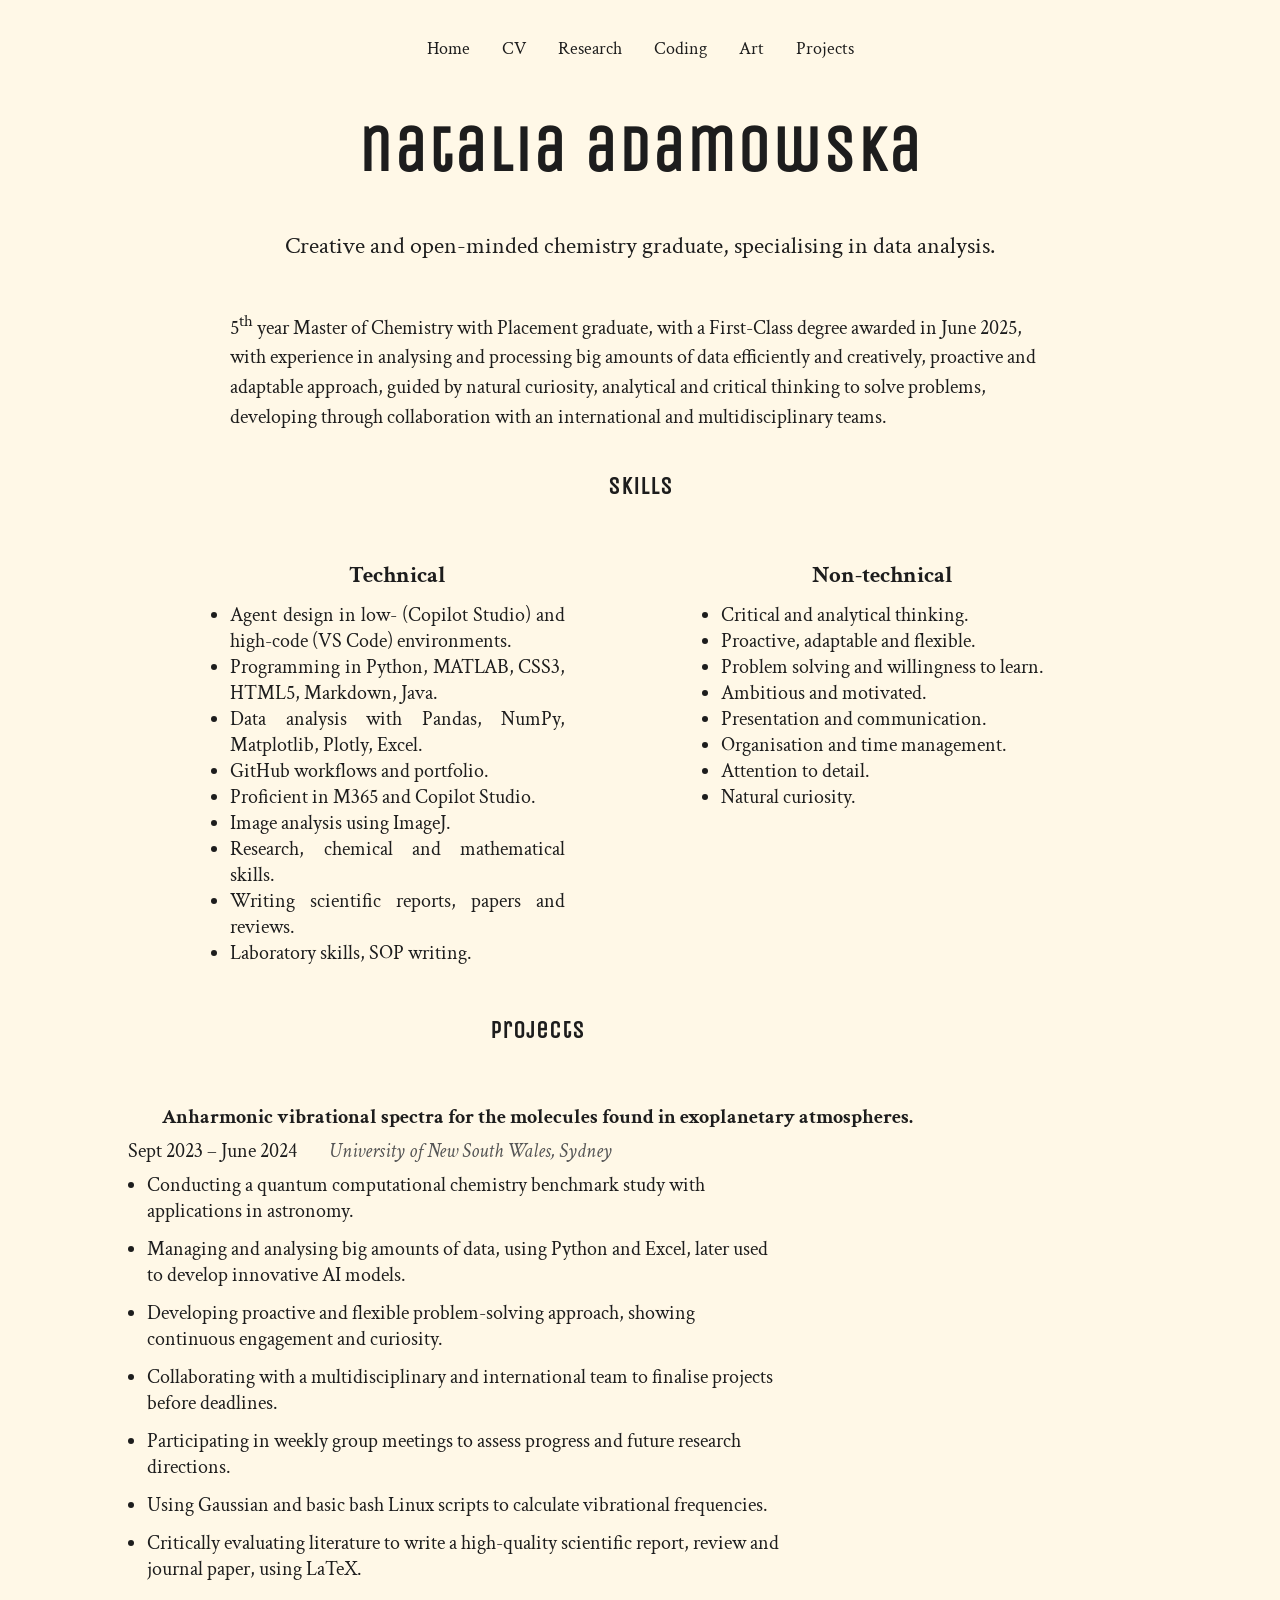
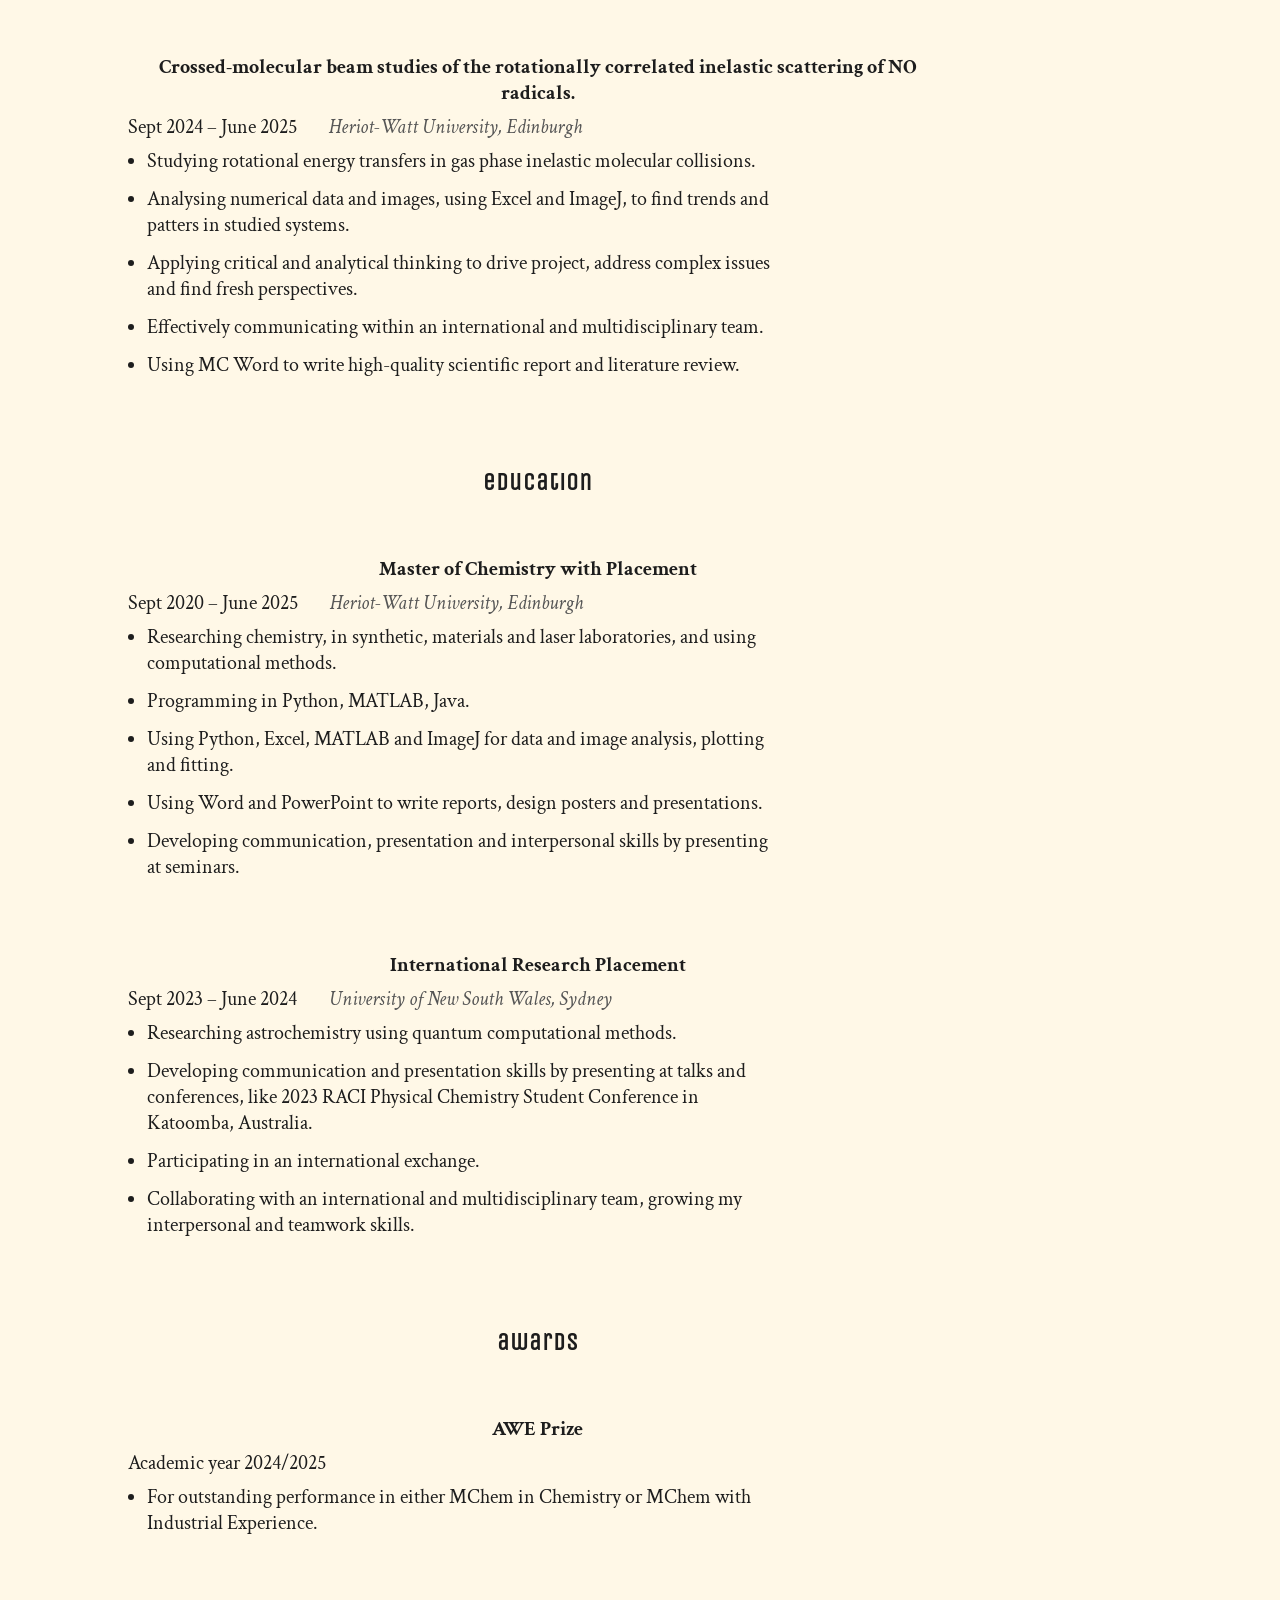
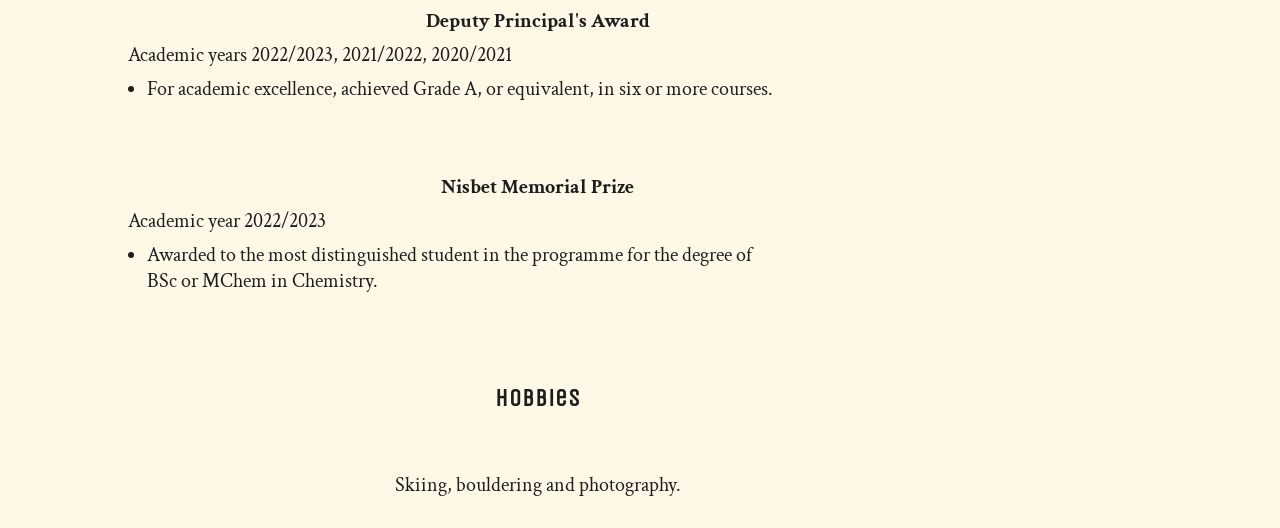
<file: cv.html>
﻿<!DOCTYPE html>
<html lang="en">
<head>
  <meta charset="UTF-8">
  <meta name="viewport" content="width=device-width, initial-scale=1.0">
  <title>Natalia Adamowska | CV</title>
  <link rel="stylesheet" href="css/cv.css">
  <link rel="preconnect" href="https://fonts.googleapis.com">
  <link rel="preconnect" href="https://fonts.gstatic.com" crossorigin>
  <link href="https://fonts.googleapis.com/css2?family=Unica+One&family=Crimson+Text&display=swap" rel="stylesheet">
</head>

<body>

  <header class="header">
    <nav>
      <ul class="nav-links">
        <li><a href="index.html">Home</a></li>
        <li><a href="cv.html">CV</a></li>
        <li><a href="research.html">Research</a></li>
        <li><a href="coding.html">Coding</a></li>
        <li><a href="art.html">Art</a></li>
        <li><a href="projects.html">Projects</a></li>
      </ul>
    </nav>
  </header>

  <div class="header-spacer"></div>

  <main class="cv-document">
    
    <h1>natalia adamowska</h1>

    <section class="intro-section">
      <p class="p1">Creative and open-minded chemistry graduate, specialising in data analysis.</p>
      <p class="p2">5<sup>th</sup> year Master of Chemistry with Placement graduate, with a First-Class degree awarded in June 2025, with
experience in analysing and processing big amounts of data efficiently and creatively, proactive and adaptable
approach, guided by natural curiosity, analytical and critical thinking to solve problems, developing through
collaboration with an international and multidisciplinary teams.</p>
    </section>

    <section class="skills-section">
      <h2>skills</h2>
      <div class="skills-grid">
        <div>
          <h3>Technical</h3>
          <ul>
            <li>Agent design in low- (Copilot Studio) and high-code (VS Code) environments.</li>
            <li>Programming in Python, MATLAB, CSS3, HTML5, Markdown, Java.</li>
            <li>Data analysis with Pandas, NumPy, Matplotlib, Plotly, Excel.</li>
            <li>GitHub workflows and portfolio.</li>
            <li>Proficient in M365 and Copilot Studio.</li>
            <li>Image analysis using ImageJ.</li>
            <li>Research, chemical and mathematical skills.</li>
            <li>Writing scientific reports, papers and reviews.</li>
            <li>Laboratory skills, SOP writing.</li>
          </ul>
        </div>
        <div>
          <h3>Non-technical</h3>
          <ul>
            <li>Critical and analytical thinking.</li>
            <li>Proactive, adaptable and flexible.</li>
            <li>Problem solving and willingness to learn.</li>
            <li>Ambitious and motivated.</li>
            <li>Presentation and communication.</li>
            <li>Organisation and time management.</li>
            <li>Attention to detail.</li>
            <li>Natural curiosity.</li>
          </ul>
        </div>
      </div>
    </section>

    <section class="cv-section">
      <h2>projects</h2>
      <div class="cv-entry">
         <div class="cv-header">
          <h3>Anharmonic vibrational spectra for the molecules found in exoplanetary atmospheres.</h3>
        </div>
        <span>Sept 2023 – June 2024</span><p class="organisation">University of New South Wales, Sydney</p>
        <ul>
          <li>Conducting a quantum computational chemistry benchmark study with applications in astronomy.</li>
          <li>Managing and analysing big amounts of data, using Python and Excel, later used to develop innovative AI models.</li>
          <li>Developing proactive and flexible problem-solving approach, showing continuous engagement and curiosity.</li>
          <li>Collaborating with a multidisciplinary and international team to finalise projects before deadlines.</li>
          <li>Participating in weekly group meetings to assess progress and future research directions.</li>
          <li>Using Gaussian and basic bash Linux scripts to calculate vibrational frequencies.</li>
          <li>Critically evaluating literature to write a high-quality scientific report, review and journal paper, using LaTeX.</li>
        </ul>
      </div>

      <div class="cv-entry">
        <div class="cv-header">
          <h3>Crossed-molecular beam studies of the rotationally correlated inelastic scattering of NO radicals.</h3>
        </div>
        <span>Sept 2024 – June 2025</span><p class="organisation">Heriot-Watt University, Edinburgh</p>
        <ul>
          <li>Studying rotational energy transfers in gas phase inelastic molecular collisions.</li>
          <li>Analysing numerical data and images, using Excel and ImageJ, to find trends and patters in studied systems.</li>
          <li>Applying critical and analytical thinking to drive project, address complex issues and find fresh perspectives.</li>
          <li>Effectively communicating within an international and multidisciplinary team.</li>
          <li>Using MC Word to write high-quality scientific report and literature review.</li>
        </ul>
      </div>
    </section>

    <section class="cv-section">
      <h2>education</h2>
      <div class="cv-entry">
        <div class="cv-header">
          <h3>Master of Chemistry with Placement</h3>
        </div>
        <span> Sept 2020 – June 2025</span><p class="organisation">Heriot-Watt University, Edinburgh</p>
        <ul>
          <li>Researching chemistry, in synthetic, materials and laser laboratories, and using computational methods.</li>
          <li>Programming in Python, MATLAB, Java.</li>
          <li>Using Python, Excel, MATLAB and ImageJ for data and image analysis, plotting and fitting.</li>
          <li>Using Word and PowerPoint to write reports, design posters and presentations.</li>
          <li>Developing communication, presentation and interpersonal skills by presenting at seminars.</li>
        </ul>
      </div>
      <div class="cv-entry">
        <div class="cv-header">
          <h3>International Research Placement</h3>
        </div>
        <span>Sept 2023 – June 2024</span><p class="organisation">University of New South Wales, Sydney</p>
        <ul>
          <li>Researching astrochemistry using quantum computational methods.</li>
          <li>Developing communication and presentation skills by presenting at talks and conferences, like 2023 RACI Physical Chemistry Student Conference in Katoomba, Australia.</li>
          <li>Participating in an international exchange.</li>
          <li>Collaborating with an international and multidisciplinary team, growing my interpersonal and teamwork skills.</li>
        </ul>
      </div>
    </section>

    <section class="cv-section">
      <h2>awards</h2>
      <div class="cv-entry">
        <div class="cv-header">
          <h3>AWE Prize</h3>
        </div>
        <span>Academic year 2024/2025</span>
        <ul>
          <li>For outstanding performance in either MChem in Chemistry or MChem with Industrial Experience.</li>
        </ul>
      </div>
      <div class="cv-entry">
        <div class="cv-header">
          <h3>Deputy Principal's Award</h3>
        </div>
        <span>Academic years 2022/2023, 2021/2022, 2020/2021</span>
        <ul>
          <li>For academic excellence, achieved Grade A, or equivalent, in six or more courses.</li>
        </ul>
      </div>
      <div class="cv-entry">
        <div class="cv-header">
          <h3>Nisbet Memorial Prize</h3>
        </div>
        <span>Academic year 2022/2023</span>
        <ul>
          <li>Awarded to the most distinguished student in the programme for the degree of BSc or MChem in Chemistry.</li>
        </ul>
      </div>
    </section>

    <section class="cv-section">
      <h2>hobbies</h2>
      <p>Skiing, bouldering and photography.</p>
    </section>
  </main>
</body>
</html>
</file>
<file: css/cv.css>
﻿:root {
  --max-width: 2000px;
  --page-padding: 12%;
  --header-height: 64px;
  --transition: 0.3s ease;
}

* {
  margin: 0;
  padding: 0;
  box-sizing: border-box;
}

html {
  scroll-behavior: smooth;
}

body {
  min-height: 100vh;
  background: #fff8e7;
  color: #1d1d1d;
  font-family: 'Crimson Text', serif;
  font-size: 20px;
}

header {
  position: fixed;
  top: 16px;
  left: 50%;
  transform: translateX(-50%);
  width: min(80%, var(--max-width));
  height: var(--header-height);
  display: flex;
  align-items: center;
  justify-content: center;
  padding: 0 12px;
  z-index: 1000;
}

.header-spacer {
  height: calc(var(--header-height) + 16px);
}

.nav-links {
  display: flex;
  flex-wrap: wrap;
  gap: 32px;
  justify-content: center;
  list-style: none;
}

.nav-links a {
  color: inherit;
  font-size: 17.6px;
  font-weight: 500;
  text-decoration: none;
  transition: color var(--transition);
}

section {
  padding: 20px 0;
  width: 100%;
  margin: 0;
  display: flex;
  flex-direction: column;
  gap: 32px;
  align-items: center;
}

.cv-document {
  max-width: 2000px;
  width: 100%;
  margin: 0 auto;
  padding-top: 32px;
  width: min(80%, var(--max-width));
}

.cv-document h1 {
  text-align: center;
  font-family: 'Unica One', sans-serif;
  font-size: clamp(44px, 5vw, 72px);
  margin-bottom: 24px;
  letter-spacing: 2px;
}

.intro-section .p1 {
  margin-bottom: 40px;
  text-align: justify;
}

.intro-section .p1 {
  font-size: 24px;
  line-height: 1.2;
  width: min(80%, var(--max-width));
  margin: 0 auto 16px;
  text-align: center;
}

.intro-section .p2 {
  font-size: 20px;
  line-height: 1.5;
  width: min(80%, var(--max-width));
  margin: 0 auto;
}

.skills-section {
  margin-bottom: 10px;
}

.skills-section h2 {
  font-family: 'Unica One', sans-serif;
  padding-bottom: 8px;
  margin-bottom: 20px;
  font-size: 24px;
  letter-spacing: 1px;
  text-align: center;
}

.skills-grid {
  display: grid;
  grid-template-columns: repeat(2, minmax(220px, 1fr));
  gap: 150px;
  justify-items: center;
  width: min(80%, var(--max-width));
  margin: 0 auto;
}

.skills-grid h3 {
  margin-bottom: 12px;
  text-align: center;
}

.skills-grid ul {
  text-align: justify;
}

.cv-section {
  margin-bottom: 10px;
  width: min(80%, var(--max-width));
}

.cv-section h2 {
  font-family: 'Unica One', sans-serif;
  padding-bottom: 8px;
  margin-bottom: 20px;
  font-size: 24px;
  letter-spacing: 1px;
  text-align: center;
}

.cv-header {
  display: flex;
  justify-content: center;
  gap: 16px;
  flex-wrap: wrap;
  margin-bottom: 8px;
  text-align: center;
}

.cv-header h3 {
  font-size: 20px;
  font-weight: 700;
  width: 100%;
}

.organisation {
  font-style: italic;
  color: #555;
  margin-bottom: 16px;
  display: inline;
  margin-left: 32px;
}

.cv-entry {
  width: 100%;
  margin-bottom: 28px;
}

.cv-entry ul {
  display: inline-block;
  width: min(80%, var(--max-width));
  padding-left: 19.2px;
  list-style: disc;
  text-align: left;
}

.cv-entry li {
  margin-top: 8px;
  margin-bottom: 12px;
  font-size: 20px;
}
</file>
